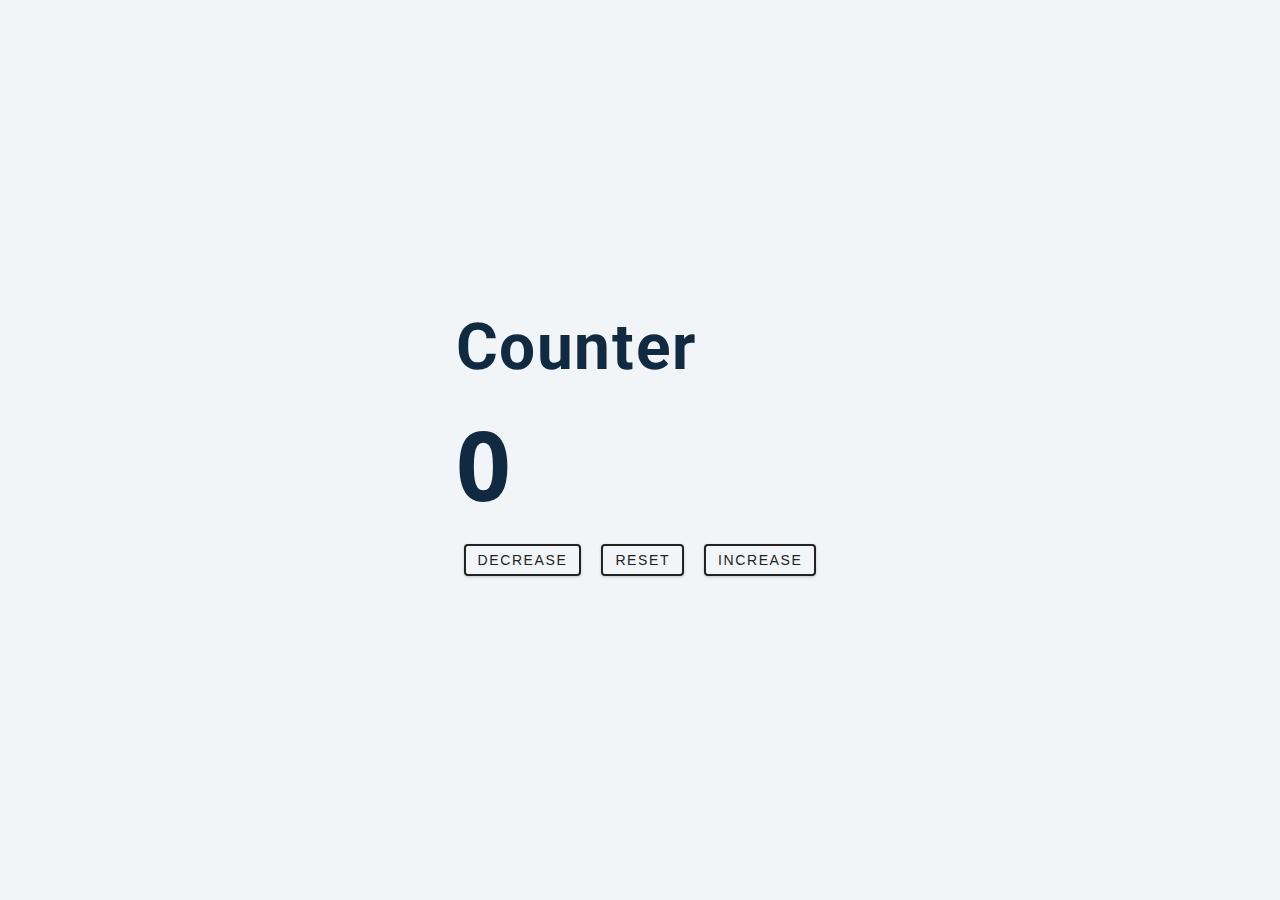
<file: Counter/index.html>
<!DOCTYPE html>
<html lang="en">
<head>
    <meta charset="UTF-8">
    <meta http-equiv="X-UA-Compatible" content="IE=edge">
    <meta name="viewport" content="width=device-width, initial-scale=1.0">
    <title>Counter</title>
    <link rel="stylesheet" href="style.css"/>
    <script src="script.js" defer></script>
    
</head>
<body>
    <main>
        <div class="cointainer">
            <h1>Counter</h1>
            <span id="value">0</span>
            <div class="button-container">
                <button class="btn decrease">Decrease</button>
                <button class="btn reset">Reset</button>
                <button class="btn increase">Increase</button>
            </div>
        </div>
    </main>
</body>
</html>
</file>
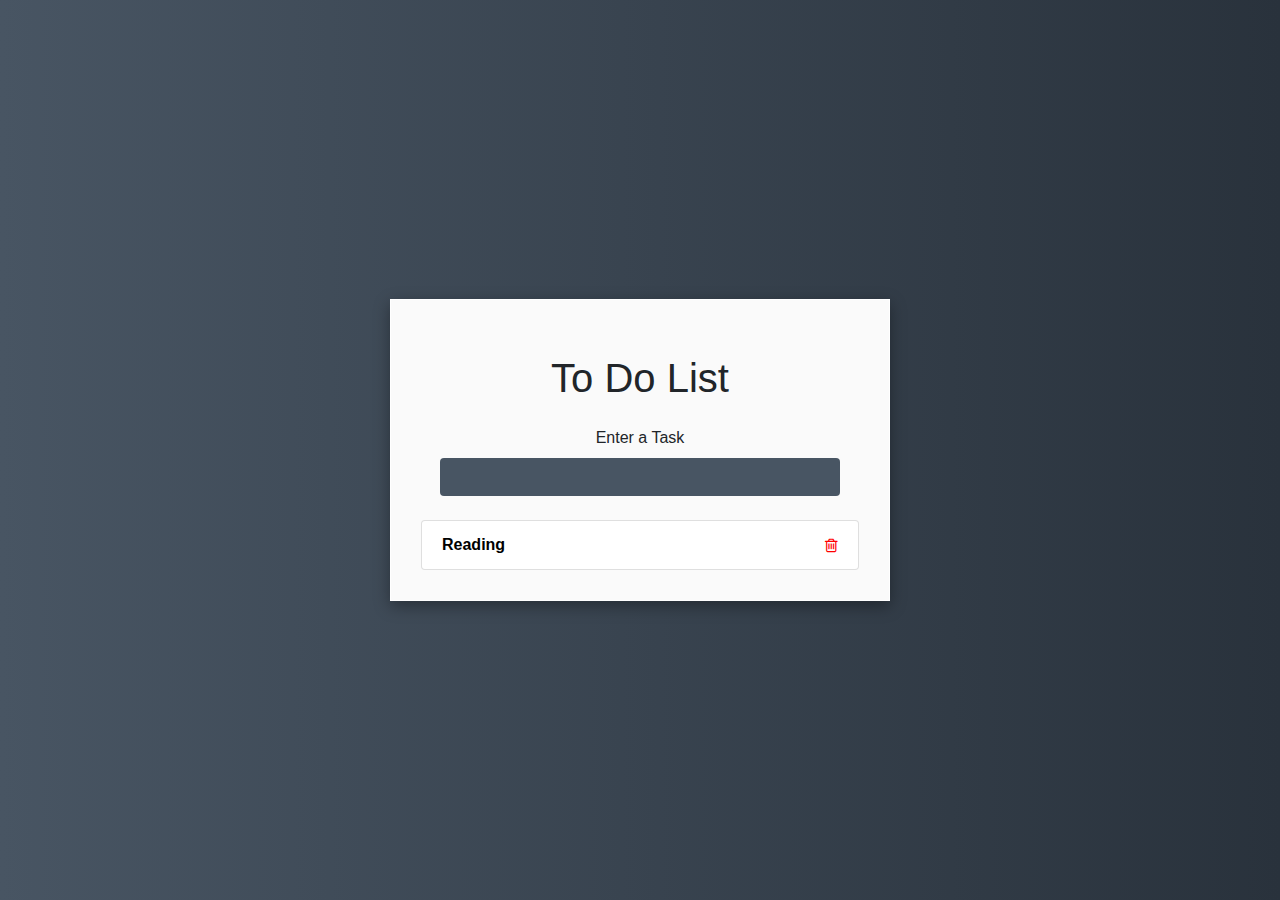
<file: Todo-list/index.html>
<!DOCTYPE html>
<html lang="en">
<head>
    <meta charset="UTF-8">
    <meta http-equiv="X-UA-Compatible" content="IE=edge">
    <meta name="viewport" content="width=device-width, initial-scale=1.0">
    <link rel="stylesheet" href="https://stackpath.bootstrapcdn.com/bootstrap/4.5.2/css/bootstrap.min.css" integrity="sha384-JcKb8q3iqJ61gNV9KGb8thSsNjpSL0n8PARn9HuZOnIxN0hoP+VmmDGMN5t9UJ0Z" crossorigin="anonymous">
    <link rel="stylesheet" href="https://cdnjs.cloudflare.com/ajax/libs/font-awesome/4.7.0/css/font-awesome.min.css">
    <link rel="stylesheet" href="style.css">
    <script src="script.js" defer></script>
    <title>To Do List</title>
</head>
<body>
    <div class="container">
        <header class="text-center my-4">
            <h1 class="mb-4">To Do List</h1>
            <form class="add text-center my-4">
                <label>
                    Enter a Task
                </label>
                <input type="text" name="add" class="form-control m-auto">
            </form>
        </header>

        <ul class="list-group todos mx-auto text-light">
            <li class="list-group-item d-flex justify-content-between align-items-center">
                <span>Reading</span>
                <i class="fa fa-trash-o delete"></i>
            </li>
        </ul>
    </div>
</body>
</html>
</file>
<file: Counter/style.css>
@import url("https://fonts.googleapis.com/css?family=Open+Sans|Roboto:400,700&display=swap");

/*
=============== 
Variables
===============
*/

:root {
  /* dark shades of primary color*/
  --clr-primary-1: hsl(205, 86%, 17%);
  --clr-primary-2: hsl(205, 77%, 27%);
  --clr-primary-3: hsl(205, 72%, 37%);
  --clr-primary-4: hsl(205, 63%, 48%);
  /* primary/main color */
  --clr-primary-5: hsl(205, 78%, 60%);
  /* lighter shades of primary color */
  --clr-primary-6: hsl(205, 89%, 70%);
  --clr-primary-7: hsl(205, 90%, 76%);
  --clr-primary-8: hsl(205, 86%, 81%);
  --clr-primary-9: hsl(205, 90%, 88%);
  --clr-primary-10: hsl(205, 100%, 96%);
  /* darkest grey - used for headings */
  --clr-grey-1: hsl(209, 61%, 16%);
  --clr-grey-2: hsl(211, 39%, 23%);
  --clr-grey-3: hsl(209, 34%, 30%);
  --clr-grey-4: hsl(209, 28%, 39%);
  /* grey used for paragraphs */
  --clr-grey-5: hsl(210, 22%, 49%);
  --clr-grey-6: hsl(209, 23%, 60%);
  --clr-grey-7: hsl(211, 27%, 70%);
  --clr-grey-8: hsl(210, 31%, 80%);
  --clr-grey-9: hsl(212, 33%, 89%);
  --clr-grey-10: hsl(210, 36%, 96%);
  --clr-white: #fff;
  --clr-red-dark: hsl(360, 67%, 44%);
  --clr-red-light: hsl(360, 71%, 66%);
  --clr-green-dark: hsl(125, 67%, 44%);
  --clr-green-light: hsl(125, 71%, 66%);
  --clr-black: #222;
  --ff-primary: "Roboto", sans-serif;
  --ff-secondary: "Open Sans", sans-serif;
  --transition: all 0.3s linear;
  --spacing: 0.1rem;
  --radius: 0.25rem;
  --light-shadow: 0 5px 15px rgba(0, 0, 0, 0.1);
  --dark-shadow: 0 5px 15px rgba(0, 0, 0, 0.2);
  --max-width: 1170px;
  --fixed-width: 620px;
}
/*
=============== 
Global Styles
===============
*/

*,
::after,
::before {
  margin: 0;
  padding: 0;
  box-sizing: border-box;
}
body {
  font-family: var(--ff-secondary);
  background: var(--clr-grey-10);
  color: var(--clr-grey-1);
  line-height: 1.5;
  font-size: 0.875rem;
}
ul {
  list-style-type: none;
}
a {
  text-decoration: none;
}
h1,
h2,
h3,
h4 {
  letter-spacing: var(--spacing);
  text-transform: capitalize;
  line-height: 1.25;
  margin-bottom: 0.75rem;
  font-family: var(--ff-primary);
}
h1 {
  font-size: 3rem;
}
h2 {
  font-size: 2rem;
}
h3 {
  font-size: 1.25rem;
}
h4 {
  font-size: 0.875rem;
}
p {
  margin-bottom: 1.25rem;
  color: var(--clr-grey-5);
}
@media screen and (min-width: 800px) {
  h1 {
    font-size: 4rem;
  }
  h2 {
    font-size: 2.5rem;
  }
  h3 {
    font-size: 1.75rem;
  }
  h4 {
    font-size: 1rem;
  }
  body {
    font-size: 1rem;
  }
  h1,
  h2,
  h3,
  h4 {
    line-height: 1;
  }
}
/*  global classes */

/* section */
.section {
  padding: 5rem 0;
}

.section-center {
  width: 90vw;
  margin: 0 auto;
  max-width: 1170px;
}
@media screen and (min-width: 992px) {
  .section-center {
    width: 95vw;
  }
}
main {
  min-height: 100vh;
  display: grid;
  place-items: center;
}

/*
=============== 
Counter
===============
*/

main {
  min-height: 100vh;
  display: grid;
  place-items: center;
}
.container {
  text-align: center;
}
#value {
  font-size: 6rem;
  font-weight: bold;
}
.btn {
  text-transform: uppercase;
  background: transparent;
  color: var(--clr-black);
  padding: 0.375rem 0.75rem;
  letter-spacing: var(--spacing);
  display: inline-block;
  transition: var(--transition);
  font-size: 0.875rem;
  border: 2px solid var(--clr-black);
  cursor: pointer;
  box-shadow: 0 1px 3px rgba(0, 0, 0, 0.2);
  border-radius: var(--radius);
  margin: 0.5rem;
}
.btn:hover {
  color: var(--clr-white);
  background: var(--clr-black);
}
</file>
<file: Todo-list/style.css>
body{
    height: 100vh;
    background: linear-gradient(to right, #485563, #29323c);   
}
.container{
    max-width: 500px;
    position: absolute;
    top: 50%;
    left: 50%;
    transform: translate(-50%, -50%);
    border: 1px solid white;
    padding: 30px;
    background-color: #fafafa;
    box-shadow: rgba(0, 0, 0, 0.35) 0px 5px 15px;
}
.input-field{
    text-align: center;
}
input[type="text"]{
    color: #fff;
    border: none;
    background-color: #485563;
    max-width: 400px;
}
.todos li{
    background-color: #fff;
    color: black;
    font-weight: bold;
}
.delete{
    cursor: pointer;
    color: red;
}
</file>
